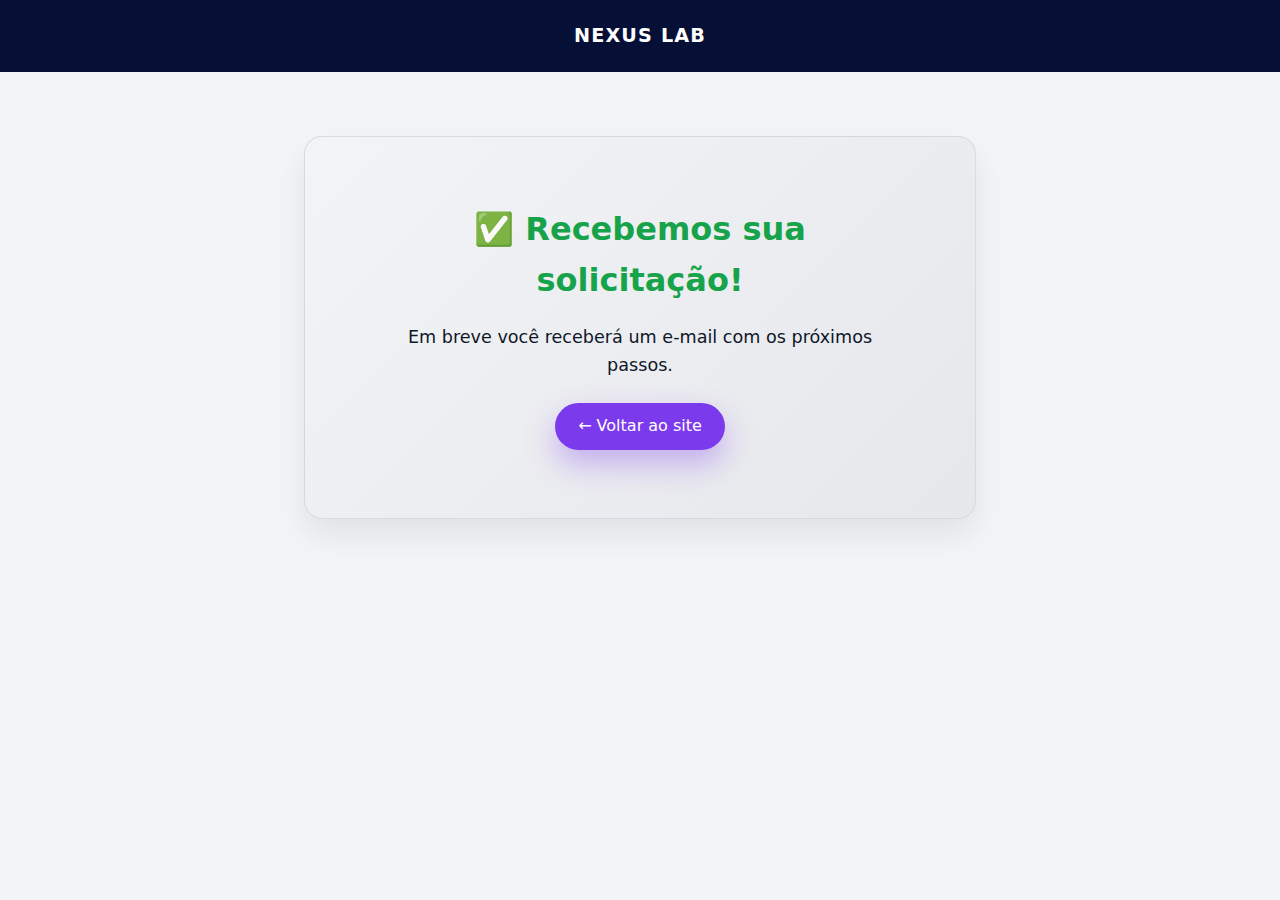
<file: contato-sucesso.html>
<!DOCTYPE html>
<html lang="pt-BR">
<head>
  <meta charset="UTF-8">
  <meta name="viewport" content="width=device-width, initial-scale=1.0">
  <title>Obrigado! - Nexus Lab</title>
  <link rel="stylesheet" href="style.css">
</head>
<body class="nc-body">
  <header class="nc-header nc-header-dark nc-header--contact">
    <div class="nc-container nc-header-inner nc-header-inner--center">
      <a href="index.html" class="nc-logo nc-logo-link">
        <span class="nc-logo-main">NEXUS</span>
        <span class="nc-logo-accent">LAB</span>
      </a>
    </div>
  </header>

  <main>
    <section class="nc-contact-section">
      <div class="nc-container">
        <div class="nc-contact-card">
          <div style="text-align: center; padding: 2rem;">
            <h1 style="color: #16a34a; margin-bottom: 1rem;">✅ Recebemos sua solicitação!</h1>
            <p style="font-size: 1.1rem; margin-bottom: 1.5rem;">
              Em breve você receberá um e-mail com os próximos passos.
            </p>
            <a href="index.html" class="nc-btn nc-btn-primary" style="font-size: 1rem;">
              ← Voltar ao site
            </a>
          </div>
        </div>
      </div>
    </section>
  </main>
</body>
</html>
</file>
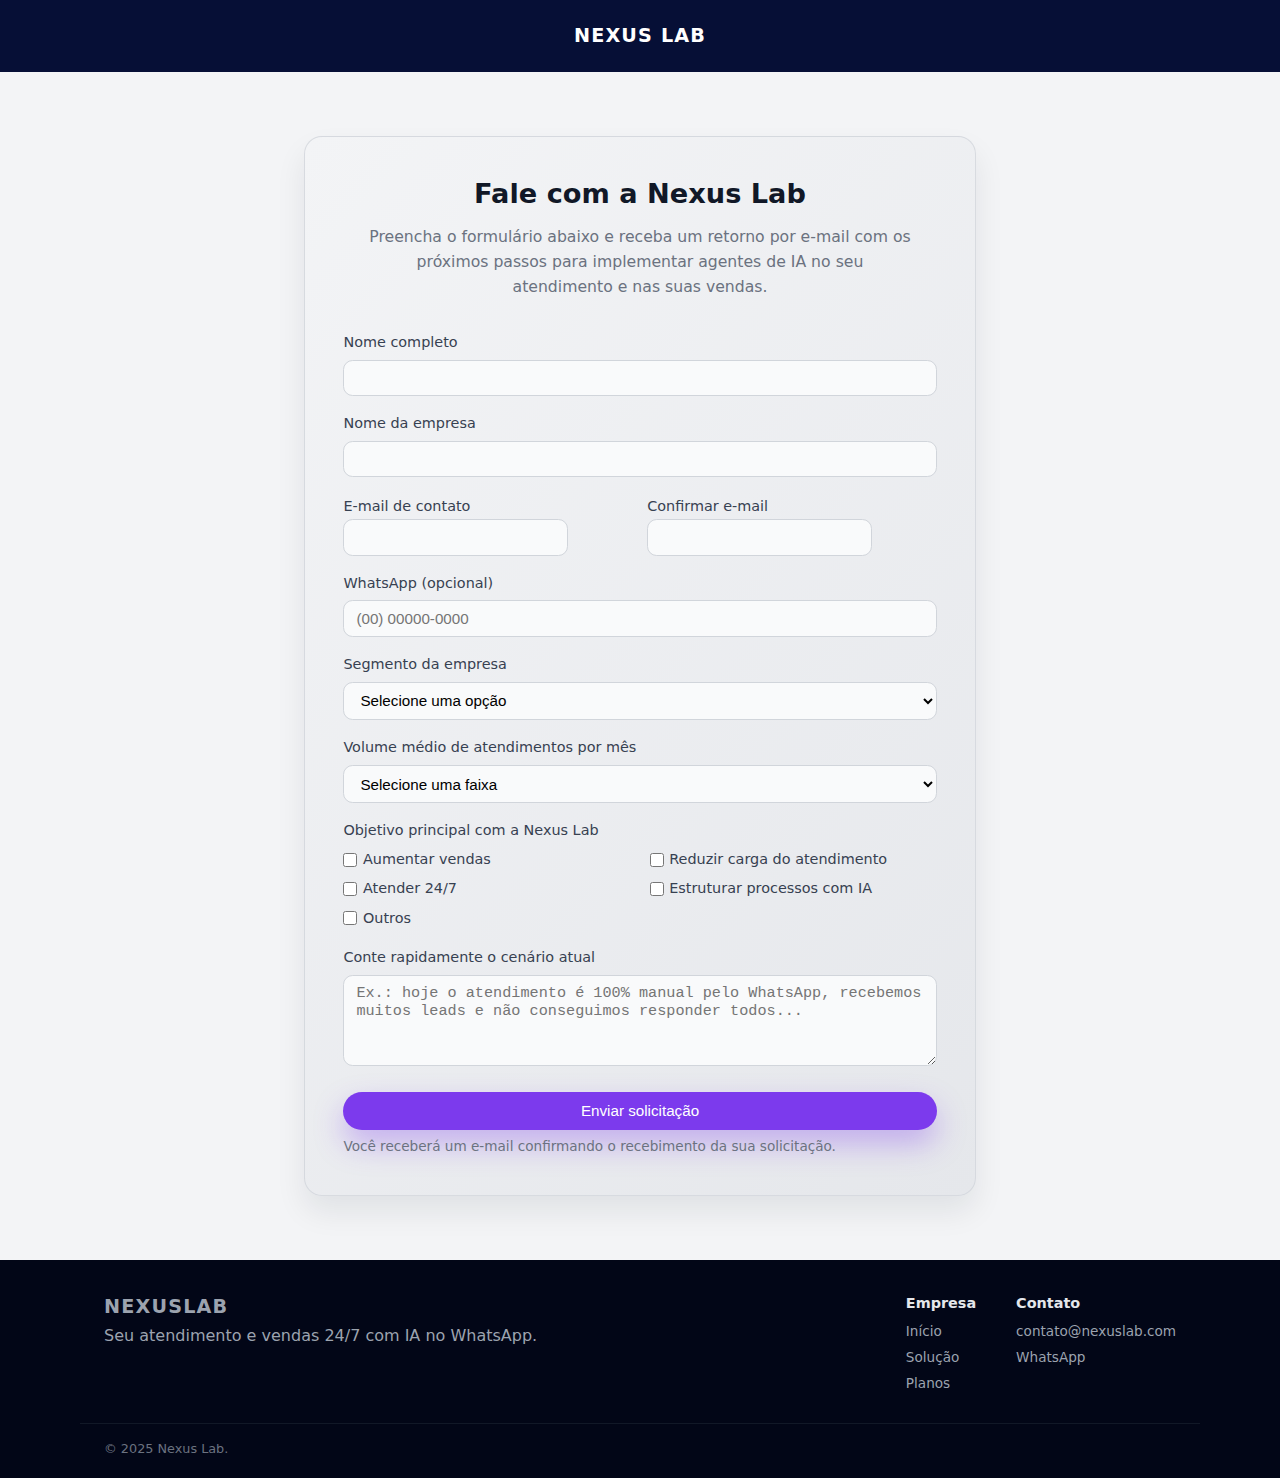
<file: contato.html>
<!DOCTYPE html>
<html lang="pt-BR">
<head>
  <meta charset="UTF-8" />
  <meta name="viewport" content="width=device-width, initial-scale=1.0" />
  <title>Fale com a Nexus Lab</title>
  <link rel="stylesheet" href="style.css" />
</head>
<body class="nc-body">
  <!-- Header igual ao da landing -->
  <header class="nc-header nc-header-dark nc-header--contact">
    <div class="nc-container nc-header-inner nc-header-inner--center">
      <a href="index.html" class="nc-logo nc-logo-link">
        <span class="nc-logo-main">NEXUS</span>
        <span class="nc-logo-accent">LAB</span>
      </a>
    </div>
  </header>

  <main>
    <section class="nc-contact-section">
      <div class="nc-container">
        <div class="nc-contact-card">
          <header class="nc-contact-header">
            <h1>Fale com a Nexus Lab</h1>
            <p>
              Preencha o formulário abaixo e receba um retorno por e-mail com os próximos passos
              para implementar agentes de IA no seu atendimento e nas suas vendas.
            </p>
          </header>

          <!-- FORMULÁRIO AJUSTADO PARA NETLIFY -->
          <form
            class="nc-contact-form"
            id="nc-contact-form"
            name="contato"
            method="POST"
            data-netlify="true"
            netlify-honeypot="bot-field"
            action="/contato-sucesso.html"
          >
            <!-- Campo obrigatório para Netlify identificar o form -->
            <input type="hidden" name="form-name" value="contato" />

            <!-- Honeypot anti-spam (não remover o name="bot-field") -->
            <p style="display:none">
              <label>
                Não preencha este campo:
                <input name="bot-field" />
              </label>
            </p>

            <!-- Nome -->
            <div class="nc-field">
              <label for="nome">Nome completo</label>
              <input type="text" id="nome" name="nome" required />
            </div>

            <!-- Empresa -->
            <div class="nc-field">
              <label for="empresa">Nome da empresa</label>
              <input type="text" id="empresa" name="empresa" required />
            </div>

            <!-- E-mail + confirmação -->
            <div class="nc-field nc-field-inline">
              <div>
                <label for="email">E-mail de contato</label>
                <input type="email" id="email" name="email" required />
              </div>
              <div>
                <label for="emailConfirmacao">Confirmar e-mail</label>
                <input
                  type="email"
                  id="emailConfirmacao"
                  name="emailConfirmacao"
                  required
                />
              </div>
            </div>

            <!-- WhatsApp -->
            <div class="nc-field">
              <label for="whatsapp">WhatsApp (opcional)</label>
              <input
                type="tel"
                id="whatsapp"
                name="whatsapp"
                placeholder="(00) 00000-0000"
              />
            </div>

            <!-- Segmento -->
            <div class="nc-field">
              <label for="segmento">Segmento da empresa</label>
              <select id="segmento" name="segmento" required>
                <option value="" disabled selected>Selecione uma opção</option>
                <option value="negocio-local">Negócio local</option>
                <option value="ecommerce">E-commerce</option>
                <option value="infoprodutos">Infoprodutos / Lançamentos</option>
                <option value="prestacao-servicos">Prestação de serviços</option>
                <option value="outro">Outro</option>
              </select>
            </div>

            <!-- Volume de atendimentos -->
            <div class="nc-field">
              <label for="volume">Volume médio de atendimentos por mês</label>
              <select id="volume" name="volume" required>
                <option value="" disabled selected>Selecione uma faixa</option>
                <option value="ate-200">Até 200 atendimentos</option>
                <option value="200-a-1000">De 200 a 1.000 atendimentos</option>
                <option value="acima-1000">Acima de 1.000 atendimentos</option>
              </select>
            </div>

            <!-- Objetivo -->
            <div class="nc-field">
              <span class="nc-field-label">Objetivo principal com a Nexus Lab</span>
              <div class="nc-checkbox-group">
                <label>
                  <input type="checkbox" name="objetivo" value="aumentar-vendas" />
                  Aumentar vendas
                </label>
                <label>
                  <input type="checkbox" name="objetivo" value="reduzir-atendimento" />
                  Reduzir carga do atendimento
                </label>
                <label>
                  <input type="checkbox" name="objetivo" value="atendimento-247" />
                  Atender 24/7
                </label>
                <label>
                  <input type="checkbox" name="objetivo" value="estruturar-processos" />
                  Estruturar processos com IA
                </label>
                <label>
                  <input type="checkbox" name="objetivo" value="outros" />
                  Outros
                </label>
              </div>
            </div>

            <!-- Cenário atual -->
            <div class="nc-field">
              <label for="cenario">Conte rapidamente o cenário atual</label>
              <textarea
                id="cenario"
                name="cenario"
                rows="4"
                placeholder="Ex.: hoje o atendimento é 100% manual pelo WhatsApp, recebemos muitos leads e não conseguimos responder todos..."
              ></textarea>
            </div>

            <!-- Mensagem de erro simples de e-mail -->
            <p class="nc-contact-error" id="nc-email-error" style="display:none">
              Os e-mails não coincidem. Verifique e tente novamente.
            </p>

            <!-- Botão -->
            <div class="nc-contact-actions">
              <button type="submit" class="nc-btn nc-btn-primary">
                Enviar solicitação
              </button>
              <p class="nc-contact-note">
                Você receberá um e-mail confirmando o recebimento da sua solicitação.
              </p>
            </div>

            <!-- Mensagem de sucesso (opcional, usada quando enviar via JS/AJAX) -->
            <p
              class="nc-contact-success"
              id="nc-contact-success"
              style="display:none"
            >
              Obrigado! Recebemos sua solicitação. Em breve você receberá um e-mail da Nexus Lab.
            </p>
          </form>
        </div>
      </div>
    </section>
  </main>

  <!-- Footer igual ao da landing -->
  <footer class="nc-footer">
    <!-- pode copiar exatamente o footer da index.html -->
    <div class="nc-container nc-footer-inner">
      <div>
        <div class="nc-logo">Nexus<span>Lab</span></div>
        <p>Seu atendimento e vendas 24/7 com IA no WhatsApp.</p>
      </div>
      <div class="nc-footer-columns">
        <div>
          <h4>Empresa</h4>
          <a href="index.html#topo">Início</a>
          <a href="index.html#suite">Solução</a>
          <a href="index.html#planos">Planos</a>
        </div>
        <div>
          <h4>Contato</h4>
          <a href="mailto:contato@nexuslab.com">contato@nexuslab.com</a>
          <a href="https://wa.me/5599999999999" target="_blank">WhatsApp</a>
        </div>
      </div>
    </div>
    <div class="nc-footer-bottom">
      <div class="nc-container">
        <p>© 2025 Nexus Lab.</p>
      </div>
    </div>
  </footer>

  <div class="nc-toast-container">
    <div class="nc-toast" id="nc-toast">
      <span class="nc-toast-icon" id="nc-toast-icon"></span>
      <span class="nc-toast-text" id="nc-toast-text"></span>
    </div>
  </div>

  <script src="script.js"></script>
</body>
</html>
</file>
<file: style.css>
:root {
  --nc-bg: #f3f4f6;
  --nc-bg-dark: #0f172a;
  --nc-card: #ffffff;
  --nc-border: #e5e7eb;
  --nc-text: #0f172a;
  --nc-muted: #6b7280;
  --nc-primary: #7c3aed;   /* roxo moderno */
  --nc-primary-soft: #ede9fe;
  --nc-radius-lg: 18px;
  --nc-radius-md: 14px;
  --nc-radius-sm: 10px;
  --nc-shadow-soft: 0 18px 40px rgba(15, 23, 42, 0.12);
  --nc-shadow-card: 0 16px 30px rgba(15, 23, 42, 0.08);
}

/* RESET SIMPLES */
*,
*::before,
*::after {
  box-sizing: border-box;
  margin: 0;
  padding: 0;
}

body {
  font-family: 'Inter', system-ui, -apple-system, BlinkMacSystemFont, sans-serif;
  color: var(--nc-text);
  background: var(--nc-bg);
  line-height: 1.6;
}

/* LAYOUT BASE */
.nc-container {
  width: 100%;
  max-width: 1120px;
  margin: 0 auto;
  padding: 0 1.5rem;
}

/* HEADER */
.nc-header {
  position: sticky;
  top: 0;
  z-index: 20;
  backdrop-filter: blur(18px);
  -webkit-backdrop-filter: blur(18px);
  background: rgba(148, 163, 184, 0.12);
  border-bottom: none;
  transition: background 0.25s ease, color 0.25s ease;
}

/* Logo e menu para fundo escuro */
.nc-logo-main,
.nc-logo-accent,
.nc-nav a {
  transition: color 0.25s ease;
}

.nc-header-dark .nc-logo-main,
.nc-header-dark .nc-logo-accent {
  color: #ffffff;
}

.nc-header-dark .nc-nav a {
  color: #e5e7eb;
}

/* Estado claro: quando o fundo é branco/clarinho */
.nc-header-light {
  background: rgba(249, 250, 251, 0.9);      /* quase branco */
}

/* Botão no header em fundo claro */
.nc-header-light .nc-btn-outline {
  background: rgba(255, 255, 255, 0.9);
  border-color: rgba(148, 163, 184, 0.6);
  color: #111827;                 /* texto preto/quase preto */
}

.nc-header-light .nc-btn-outline:hover {
  background: #ffffff;
  border-color: #111827;
  color: #111827;
}

.nc-header-light .nc-logo-main,
.nc-header-light .nc-logo-accent {
  color: #0f172a;                            /* texto escuro */
}

.nc-header-light .nc-nav a {
  color: #111827;
}

.nc-header-inner {
  display: flex;
  align-items: center;
  justify-content: space-between;
  height: 72px;
}

.nc-logo {
  font-weight: 700;
  font-size: 1.2rem;
  letter-spacing: 0.06em;
  text-transform: uppercase;
}

/* NEXUS branco, CONTACT roxo */
.nc-logo-main {
  color: #ffffff;
}

.nc-logo-accent {
  color: #ffffff;   /* CONTACT branco também */
}

/* Menu mais visível em cima do gradiente */
.nc-nav {
  display: flex;
  gap: 1.5rem;
  font-size: 0.95rem;
}

.nc-nav a {
  color: #e5e7eb;              /* claro */
  text-decoration: none;
  transition: color 0.2s ease;
  font-weight: 500;
}

.nc-nav a:hover {
  color: #ffffff;              /* branco no hover */
}


/* BOTÕES */
.nc-btn {
  display: inline-flex;
  align-items: center;
  justify-content: center;
  border-radius: 999px;
  font-weight: 500;
  font-size: 0.95rem;
  padding: 0.6rem 1.4rem;
  text-decoration: none;
  cursor: pointer;
  border: 1px solid transparent;
  transition: all 0.2s ease;
}

.nc-btn-primary {
  background: var(--nc-primary);
  color: #ffffff;
  box-shadow: 0 14px 30px rgba(124, 58, 237, 0.35);
}

.nc-btn-primary:hover {
  transform: translateY(-1px);
  box-shadow: 0 18px 40px rgba(124, 58, 237, 0.45);
}

.nc-btn-outline {
  border-color: rgba(226, 232, 240, 0.7);
  color: #f9fafb;
  background: rgba(15, 23, 42, 0.2);
}

.nc-btn-outline:hover {
  border-color: #ffffff;
  background: rgba(15, 23, 42, 0.35);
}


.nc-btn-outline:hover {
  border-color: var(--nc-primary);
  color: var(--nc-primary);
}

.nc-btn-ghost {
  background: transparent;
  color: var(--nc-text);
}

.nc-btn-ghost:hover {
  background: rgba(148, 163, 184, 0.15);
}

.nc-btn-full {
  width: 100%;
}

.nc-btn-large {
  padding: 0.9rem 2rem;
  font-size: 1rem;
}

.nc-hero .nc-container {
  padding-top: 120px;
}

.nc-hero-bg {
  position: absolute;
  inset: 0;
  background: linear-gradient(
    180deg,
    #020617 0%,        /* topo quase preto */
    #020617 12%,
    #030712 20%,
    #040816 32%,
    #020617 42%,
    #020617 52%,
    #05081b 60%,
    #020617 70%,
    #020617 80%,
    #020617 88%,
    #020617 92%,
    #020617 96%,
    #020617 100%
  ),
  radial-gradient(circle at 20% 10%, rgba(56, 189, 248, 0.16) 0, transparent 55%),
  radial-gradient(circle at 80% 30%, rgba(129, 140, 248, 0.18) 0, transparent 55%),
  radial-gradient(circle at 50% 90%, rgba(147, 51, 234, 0.20) 0, transparent 60%);
  opacity: 0.98;
  z-index: -1;
}

.nc-hero-grid {
  display: grid;
  grid-template-columns: minmax(0, 1.2fr) minmax(0, 1.1fr);
  gap: 3.5rem;
  align-items: center;
  color: #e5e7eb;
}

/* GARANTE QUE A HERO É O REFERENCIAL */
.nc-hero {
  position: relative;
  min-height: calc(100vh + 72px); /* ocupa a tela inteira + área do header */
  display: flex;
  align-items: center;
  padding: 4rem 0 4rem;
  margin-top: -72px;              /* puxa a hero para cima, atrás do header */
  overflow: hidden;
}


/* título flutuando sobre o robô */
.nc-hero-title {
  position: absolute;
  top: 10%;          /* ajusta a altura: mais alto ou mais baixo */
  left: 50%;
  transform: translateX(-50%);
  text-align: center;
  max-width: 720px;
  font-size: 2.8rem;
  line-height: 1.05;
  color: #ffffff;
}

/* subtítulo logo abaixo do título, centralizado */
.nc-hero-subtitle {
  position: absolute;
  top: 23%;              /* ajusta a altura para ficar logo abaixo do h1 */
  left: 50%;
  transform: translateX(-50%);
  text-align: center;
  max-width: 640px;
  font-size: 1.1rem;
  color: #e5e7eb;
  opacity: 0.9;
}

/* Botão roxo solto na hero */
.nc-hero-btn-whatsapp {
  position: absolute;
  top: 32%;          /* logo abaixo do subtítulo, ajuste fino aqui */
  left: 50%;         /* centraliza na horizontal */
  transform: translateX(-50%);
  padding: 0.9rem 2.4rem;
  font-size: 1rem;
}

/* Hover específico da hero – mantém o centro */
.nc-hero-btn-whatsapp:hover {
  transform: translateX(-50%) translateY(-1px);  /* combina X e Y */
  box-shadow: 0 18px 40px rgba(124, 58, 237, 0.45);
}

.nc-hero-whatsapp-card {
  position: absolute;
  top: 30%;
  right: 8%;
}

.nc-hero-metric-card {
  position: absolute;
  top: 78%;
  right: 28%;
}

/* Card extra, lado esquerdo do robô */
.nc-hero-secondary-card {
  position: absolute;
  top: 35%;      /* altura – ajuste fino se quiser */
  left: 10%;     /* entra na área vazia à esquerda */
}

/* Card sobreposto, embaixo e um pouco deslocado */
.nc-hero-layered-card {
  position: absolute;
  top: 50%;          /* abaixo do secundário */
  left: 20%;         /* um pouco mais para a direita */
  transform: translateY(8px);  /* cria sensação de sobreposição */
  z-index: 2;        /* fica por cima visualmente */
}

/* Pílulas horizontais (tipo Grammarly / executives) */
.nc-hero-pill {
  position: absolute;
  display: inline-flex;
  align-items: center;
  gap: 0.5rem;
  padding: 0.45rem 1.2rem;
  border-radius: 999px;

  background: linear-gradient(
    135deg,
    rgba(255, 255, 255, 0.14),
    rgba(15, 23, 42, 0.35)
  );
  border: 1px solid rgba(248, 250, 252, 0.65);
  backdrop-filter: blur(18px);
  -webkit-backdrop-filter: blur(18px);
  color: #f9fafb;
  font-size: 0.8rem;
  box-shadow: 0 18px 40px rgba(15, 23, 42, 0.45);
}

/* ícone dentro da pílula */
.nc-hero-pill-icon {
  width: 18px;
  height: 18px;
}

/* posição da pílula de cima */
.nc-hero-pill-top {
  top: 76%;
  right: 65%;
}

/* posição da pílula de baixo */
.nc-hero-pill-bottom {
  top: 68%;
  right: 10%;
}

/* Coluna vertical de ícones ao lado dos cards */
.nc-hero-vertical-icons {
  position: absolute;
  top: 35%;
  right: 60%;
  display: flex;
  flex-direction: column;
  gap: 0.4rem;

  padding: 0.6rem 0.45rem;
  border-radius: 999px;
  background: linear-gradient(
    180deg,
    rgba(255, 255, 255, 0.12),
    rgba(15, 23, 42, 0.45)
  );
  border: 1px solid rgba(248, 250, 252, 0.6);
  backdrop-filter: blur(20px);
  -webkit-backdrop-filter: blur(20px);
  box-shadow: 0 20px 45px rgba(15, 23, 42, 0.55);
}

/* botões individuais da coluna */
.nc-hero-icon-btn {
  width: 26px;
  height: 26px;
  border-radius: 999px;
  border: none;
  padding: 0;
  background: transparent;
  display: flex;
  align-items: center;
  justify-content: center;
  cursor: pointer;
}

.nc-hero-icon-btn img {
  width: 18px;
  height: 18px;
}

/* deixa os ícones bem próximos de branco */
.nc-hero-pill-icon,
.nc-hero-icon-btn img {
  filter: brightness(0) invert(1);
}

.nc-hero-cta .nc-btn-primary {
  padding: 0.9rem 2.4rem;
  font-size: 1rem;
}

.nc-hero-text h1 {
  font-size: 2.8rem;
  line-height: 1.05;
  margin-bottom: 1.2rem;
}

.nc-hero-text p {
  color: #e5e7eb;
  max-width: 32rem;
}

.nc-hero-actions {
  display: flex;
  gap: 1rem;
  margin: 1.8rem 0 1.2rem;
}

.nc-hero-subnote {
  font-size: 0.9rem;
  color: #cbd5f5;
}

/* HERO VISUAL */
.nc-hero-visual {
  display: flex;
  flex-direction: column;
  gap: 1.2rem;
}

.nc-hero-card {
  position: relative;
  border-radius: var(--nc-radius-lg);
  padding: 1rem 1.1rem;

  /* vidro translúcido */
  background: linear-gradient(
      135deg,
      rgba(255, 255, 255, 0.12),
      rgba(15, 23, 42, 0.40)
  );
  border: 1px solid rgba(248, 250, 252, 0.55);     /* linha fina clara */
  box-shadow: 0 24px 60px rgba(15, 23, 42, 0.55);  /* sombra mais suave e profunda */
  backdrop-filter: blur(22px);
  -webkit-backdrop-filter: blur(22px);
  overflow: hidden;
}

.nc-hero-card-main {
  min-height: 260px;
}

.nc-hero-card-header {
  display: flex;
  align-items: center;
  gap: 0.4rem;
  font-size: 0.85rem;
  color: #cbd5f5;
  margin-bottom: 0.8rem;
}

.dot {
  width: 9px;
  height: 9px;
  border-radius: 999px;
}

.dot-green {
  background: #22c55e;
}

.nc-hero-card-body {
  display: flex;
  flex-direction: column;
  gap: 0.55rem;
}

.nc-chat-bubble {
  max-width: 85%;
  padding: 0.55rem 0.75rem;
  border-radius: 14px;
  font-size: 0.9rem;
}

.nc-chat-bubble-user {
  align-self: flex-start;
  background: rgba(15, 23, 42, 0.9);
  border: 1px solid rgba(148, 163, 184, 0.4);
}

.nc-chat-bubble-bot {
  align-self: flex-end;
  background: linear-gradient(135deg, #8b5cf6, #6366f1);
  color: white;
}

.nc-hero-card-metric {
  align-self: flex-end;
  max-width: 220px;
}

.nc-metric-label {
  font-size: 0.8rem;
  color: #cbd5f5;
}

.nc-metric-value {
  font-size: 2.1rem;
  font-weight: 700;
}

.nc-metric-sub {
  font-size: 0.85rem;
  color: #e5e7eb;
}

/* TRUST BAR */
.nc-trust {
  padding: 1.8rem 0 1.4rem;
  background: #f9fafb;
  border-bottom: 1px solid var(--nc-border);
}

.nc-trust-inner {
  display: flex;
  flex-direction: column;
  gap: 0.9rem;
  align-items: center;
}

.nc-trust-title {
  font-size: 0.9rem;
  color: var(--nc-muted);
}

.nc-trust-logos {
  display: flex;
  gap: 2rem;
  flex-wrap: wrap;
  justify-content: center;
  font-size: 0.9rem;
  color: #4b5563;
}

.nc-trust-logos span {
  padding: 0.4rem 0.8rem;
  border-radius: 999px;
  border: 1px dashed #d1d5db;
  background: #ffffff;
}

/* Faixa de logos tipo Superhuman */
.nc-trusted {
  background: #f7f8fb;           /* mantém ideia de faixa clara */
  padding: 40px 0 48px;
}

.nc-trusted-inner {
  max-width: 1120px;             /* espaço nas laterais */
  margin: 0 auto;
  padding: 0 32px;               /* respiro lateral */
}

.nc-trusted-title {
  text-align: center;
  font-size: 20px;
  color: #6b7280;
  margin-bottom: 28px;
}

.nc-trusted-title strong {
  font-weight: 600;
  color: #4b5563;
}

.nc-trusted-logos {
  display: grid;
  grid-template-columns: repeat(8, minmax(0, 1fr));
  align-items: center;
  gap: 24px;
  background: #ffffff;
  border-radius: 18px;
  box-shadow: 0 14px 40px rgba(15, 23, 42, 0.12);
  padding: 18px 28px;
}

/* cada logo */
.nc-trusted-logos img {
  max-height: 40px;
  width: 100%;
  object-fit: contain;
  filter: grayscale(1);
  opacity: 0.85;
  transition: opacity 0.2s ease, filter 0.2s ease, transform 0.2s ease;
}

.nc-trusted-logos img:hover {
  filter: grayscale(0);
  opacity: 1;
  transform: translateY(-1px);
}

/* Responsivo */
@media (max-width: 1024px) {
  .nc-trusted-logos {
    grid-template-columns: repeat(4, minmax(0, 1fr));
    row-gap: 18px;
  }
}

@media (max-width: 640px) {
  .nc-trusted-inner {
    padding: 0 16px;
  }

  .nc-trusted-logos {
    grid-template-columns: repeat(2, minmax(0, 1fr));
    padding: 14px 18px;
  }

  .nc-trusted-title {
    font-size: 14px;
    margin-bottom: 20px;
  }
}

/* espaçamento extra abaixo do card de WhatsApp */
.nc-trusted-below-whatsapp {
  background: transparent;
  padding-top: 1.0rem;
  padding-bottom: 1.8rem;
}

/* variação que usa banner único */
.nc-trusted-logos-banner {
  display: block;
  width: 100%;
  padding: 0;              /* card branco já tem padding próprio */
  min-height: 0;           /* deixa a altura ser a da imagem */
}

.nc-trusted-logos.nc-trusted-logos-banner {
  position: relative;
  overflow: hidden;      /* corta qualquer coisa que passe do raio */
  border-radius: 24px;   /* mesmo raio dos outros cards */
  padding: 0;            /* sem padding interno */
  min-height: 150px;  
}

/* sobrescreve as regras antigas de logos para o banner */
.nc-trusted-logos-banner img {
  display: block;
  width: 100%;           /* encaixa na largura do card */
  height: 100%;          /* preenche verticalmente */
  object-fit: cover;     /* corta o excesso mantendo proporção */
  border-radius: 0;      /* raio vem do container, não da imagem */
  min-height: 150px;  
}

/* SEÇÃO GENÉRICA */
.nc-section-header {
  text-align: left;
  margin-bottom: 2.4rem;
}

.nc-section-header h2 {
  font-size: 2rem;
  margin-bottom: 0.6rem;
}

.nc-section-header p {
  color: var(--nc-muted);
  max-width: 32rem;
}

/* SUITE */
.nc-suite {
  padding: 4rem 0 3.5rem;
}

/* Card grande com 2 colunas */
.nc-suite-grid-single {
  display: grid;
  grid-template-columns: minmax(0, 1.4fr) minmax(0, 1fr);
  gap: 1.8rem;
  margin-bottom: 2rem;
}

/* Reaproveita o estilo dos cards da suite */
.nc-suite-chat-copy,
.nc-suite-chat-visual {
  background: var(--nc-card);
  border-radius: var(--nc-radius-lg);
  padding: 1.6rem 1.7rem;
  box-shadow: var(--nc-shadow-card);
  border: 1px solid rgba(209, 213, 219, 0.8);
}

/* Centraliza o card de conversa */
.nc-suite-chat-visual {
  display: flex;
  align-items: center;
  justify-content: center;
}

/* Card de conversa tipo WhatsApp */
.nc-whatsapp-card {
  width: 100%;
  max-width: 340px;
  background: radial-gradient(circle at 0% 0%, #4b5563 0, transparent 45%),
              radial-gradient(circle at 100% 100%, #6366f1 0, transparent 45%),
              #1f2937;
  border-radius: 22px;
  padding: 12px 14px 10px;
  box-shadow: 0 18px 40px rgba(15, 23, 42, 0.55);
  border: 1px solid rgba(148, 163, 184, 0.6);
  display: flex;
  flex-direction: column;
  gap: 8px;
  color: #e5e7eb;
  font-size: 0.86rem;
}

/* topo: “WhatsApp – Nexus Contact” */
.nc-whatsapp-header {
  display: flex;
  align-items: center;
  gap: 6px;
  font-size: 0.78rem;
  color: #d1d5db;
  opacity: 0.95;
  margin-bottom: 4px;
}

.nc-whatsapp-header-dot {
  width: 7px;
  height: 7px;
  border-radius: 999px;
  background: #22c55e;
  box-shadow: 0 0 6px rgba(34, 197, 94, 0.9);
}

/* área das mensagens */
.nc-whatsapp-messages {
  display: flex;
  flex-direction: column;
  gap: 6px;
}

/* bolhas */
.nc-whatsapp-bubble {
  max-width: 82%;
  padding: 6px 9px;
  border-radius: 16px;
  line-height: 1.35;
}

.nc-whatsapp-bubble.user {
  align-self: flex-start;
  background: rgba(15, 23, 42, 0.9);
  border-radius: 14px 14px 14px 4px;
}

.nc-whatsapp-bubble.bot {
  align-self: flex-end;
  background: linear-gradient(135deg, #8b5cf6, #6366f1);
  color: #f9fafb;
  border-radius: 14px 14px 4px 14px;
}

/* barra de digitando */
.nc-whatsapp-typing {
  display: none;
  align-self: flex-end;
  margin-top: 4px;
  padding: 4px 7px;
  border-radius: 999px;
  background: rgba(15, 23, 42, 0.9);
  border: 1px solid rgba(148, 163, 184, 0.6);
  gap: 4px;
  align-items: center;
}

.nc-whatsapp-typing.left {
  align-self: flex-start;
}

.nc-whatsapp-typing.right {
  align-self: flex-end;
}

.nc-btn-small {
  padding: 0.45rem 1.1rem;
  font-size: 0.85rem;
}

.nc-suite-flow-btn {
  margin-top: 1.8rem;
  width: 100%;
  display: inline-flex;
  align-items: center;
  justify-content: center;
  gap: 0.55rem;

  padding: 0.95rem 1.6rem;
  border-radius: 999px;

  background: linear-gradient(135deg, #ede9fe, #e0e7ff);
  border: 1px solid rgba(148, 163, 184, 0.6);
  color: #4b5563;
  font-size: 1rem;      /* maior */
  font-weight: 700;     /* negrito */
  text-align: center;
  box-shadow: 0 14px 30px rgba(148, 163, 184, 0.25);
  cursor: pointer;
  transition: transform 0.18s ease, box-shadow 0.18s ease, background 0.18s ease;
}


/* ícone “play/chat” simples usando pseudo-elemento */
.nc-suite-flow-btn::before {
  content: "▶";
  font-size: 0.8rem;
  color: #4c1d95;
}

/* hover mais destacado */
.nc-suite-flow-btn:hover {
  transform: translateY(-1px);
  box-shadow: 0 18px 40px rgba(148, 163, 184, 0.35);
  background: linear-gradient(135deg, #ddd6fe, #c7d2fe);
}

.nc-suite-note {
  margin-top: 1rem;
  padding: 0.8rem 1rem;
  border-radius: 999px;
  border: 1px dashed #e5e7eb;
  background: #f9fafb;
  display: flex;
  align-items: center;
  gap: 0.55rem;
  font-size: 0.85rem;
  color: #4b5563;
}

.nc-suite-note-dot {
  width: 8px;
  height: 8px;
  border-radius: 999px;
  background: #22c55e;
  box-shadow: 0 0 6px rgba(34, 197, 94, 0.7);
}

.nc-suite-note {
  display: none;
}

.nc-suite-note + .nc-suite-note {
  margin-top: 0.6rem;
}

.nc-whatsapp-dot {
  width: 4px;
  height: 4px;
  border-radius: 999px;
  background: #e5e7eb;
  animation: nc-dot 1s infinite ease-in-out;
}
.nc-whatsapp-dot:nth-child(2) { animation-delay: 0.15s; }
.nc-whatsapp-dot:nth-child(3) { animation-delay: 0.3s; }

@keyframes nc-dot {
  0%, 80%, 100% { transform: translateY(0); opacity: 0.4; }
  40% { transform: translateY(-3px); opacity: 1; }
}

/* Responsivo: empilha texto + conversa no mobile */
@media (max-width: 900px) {
  .nc-suite-grid-single {
    grid-template-columns: minmax(0, 1fr);
  }
}

.nc-suite-grid {
  display: grid;
  grid-template-columns: repeat(2, minmax(0, 1fr));
  gap: 1.8rem;
}

.nc-suite-item {
  background: var(--nc-card);
  border-radius: var(--nc-radius-lg);
  padding: 1.6rem 1.7rem;
  box-shadow: var(--nc-shadow-card);
  border: 1px solid rgba(209, 213, 219, 0.8);
}

.nc-suite-subtitle {
  color: var(--nc-muted);
  margin: 0.4rem 0 0.8rem;
  font-size: 0.92rem;
  color: #000000;
}

.nc-lead-strong {
  font-weight: 400;
  margin: 0.4rem 0 0.8rem;
}

.nc-suite-list {
  list-style: none;
  font-size: 0.92rem;
  color: #4b5563;
}

.nc-benefits-list {
  list-style: none;
  margin-top: 0.75rem;
  padding-left: 0;
  font-size: 0.95rem;
  color: #4b5563;
}

.nc-benefits-list li {
  position: relative;
  padding-left: 18px;      /* espaço para a bolinha */
}

.nc-benefits-list li + li {
  margin-top: 0.35rem;
}

/* bolinha roxa ao lado esquerdo */
.nc-benefits-list li::before {
  content: "";
  position: absolute;
  left: 0;
  top: 0.55em;
  width: 6px;
  height: 6px;
  border-radius: 999px;
  background: #8b5cf6;
  box-shadow: 0 0 6px rgba(139, 92, 246, 0.6);
}

/* bullets roxos ao lado esquerdo de cada item da lista do módulo WhatsApp */
.nc-suite-chat-copy .nc-suite-list {
  list-style: none;              /* remove o bullet padrão */
  padding-left: 0;
}

.nc-suite-chat-copy .nc-suite-list li {
  position: relative;
  padding-left: 18px;            /* espaço pro pontinho */
}

/* o pontinho roxo */
.nc-suite-chat-copy .nc-suite-list li::before {
  content: "";
  position: absolute;
  left: 0;
  top: 0.55em;                   /* centraliza verticalmente */
  width: 6px;
  height: 6px;
  border-radius: 999px;
  background: #8b5cf6;           /* roxo principal */
  box-shadow: 0 0 6px rgba(139, 92, 246, 0.6);
}

/* bolha que contém o QR */
/* QR menor dentro da bolha do bot */
.nc-whatsapp-qr {
  margin-top: 6px;
  display: inline-block;
  padding: 4px;
  border-radius: 10px;
  background: rgba(15, 23, 42, 0.85);
  border: 1px solid rgba(148, 163, 184, 0.7);
}

.nc-qr-placeholder {
  width: 70px;
  height: 70px;
  background: #ffffff;
  border-radius: 5px;
  box-shadow: 0 0 0 1px #111827 inset;
  position: relative;
  overflow: hidden;
}

.nc-qr-block {
  position: absolute;
  background: #111827;
}

.nc-qr-block.corner {
  width: 20px;
  height: 20px;
  box-shadow: 0 0 0 3px #ffffff inset;
}

.nc-suite-list li + li {
  margin-top: 0.4rem;
}

.nc-suite-tags {
  display: flex;
  flex-wrap: wrap;
  gap: 0.4rem;
  margin-top: 0.9rem;
}

.nc-suite-tags span {
  font-size: 0.75rem;
  padding: 0.25rem 0.6rem;
  border-radius: 999px;
  background: var(--nc-primary-soft);
  color: #4c1d95;
}

/* MÉTRICAS */
.nc-metrics-grid {
  display: grid;
  grid-template-columns: repeat(2, minmax(0, 1fr));
  gap: 0.75rem;
}

.nc-metric-card {
  background: #f9fafb;
  border-radius: var(--nc-radius-md);
  padding: 0.8rem 0.9rem;
  border: 1px solid #e5e7eb;
}

/* COMO FUNCIONA */
.nc-how {
  padding: 3.5rem 0 3.5rem;
}

.nc-how-grid {
  display: grid;
  grid-template-columns: minmax(0, 1.4fr) minmax(0, 1fr);
  gap: 2.5rem;
}

.nc-how-text p {
  color: var(--nc-muted);
  margin-bottom: 1.4rem;
}

.nc-steps {
  list-style: none;
  display: grid;
  gap: 0.95rem;
}

.nc-steps li {
  padding: 0.8rem 0.9rem;
  border-radius: var(--nc-radius-md);
  border: 1px solid #e5e7eb;
  background: #ffffff;
}

.nc-steps h4 {
  font-size: 1rem;
  margin-bottom: 0.2rem;
}

.nc-steps p {
  font-size: 0.9rem;
  color: #6b7280;
}

.nc-how-visual {
  display: flex;
  align-items: center;
}

.nc-how-card {
  background: linear-gradient(135deg, #0f172a, #1f2937);
  color: #e5e7eb;
  border-radius: var(--nc-radius-lg);
  padding: 1.6rem 1.7rem;
  box-shadow: var(--nc-shadow-soft);
  border: 1px solid rgba(148, 163, 184, 0.4);
}

.nc-how-tag {
  font-size: 0.8rem;
  text-transform: uppercase;
  letter-spacing: 0.1em;
  color: #a5b4fc;
  margin-bottom: 0.6rem;
}

.nc-how-card h3 {
  font-size: 1.3rem;
  margin-bottom: 0.6rem;
}

.nc-how-card ul {
  list-style: none;
  font-size: 0.92rem;
}

.nc-how-card li + li {
  margin-top: 0.35rem;
}

/* PLANOS */
.nc-plans {
  padding: 3.5rem 0 3.5rem;
}

.nc-plans-grid {
  display: grid;
  grid-template-columns: repeat(3, minmax(0, 1fr));
  gap: 1.5rem;
}

.nc-plan-card {
  background: #ffffff;
  border-radius: var(--nc-radius-lg);
  padding: 1.7rem 1.6rem;
  border: 1px solid #e5e7eb;
  box-shadow: var(--nc-shadow-card);
  display: flex;
  flex-direction: column;
  gap: 0.9rem;
}

.nc-plan-featured {
  border-color: var(--nc-primary);
  position: relative;
}

.nc-plan-badge {
  position: absolute;
  top: 1rem;
  right: 1.2rem;
  font-size: 0.75rem;
  padding: 0.25rem 0.6rem;
  border-radius: 999px;
  background: var(--nc-primary-soft);
  color: #4c1d95;
}

.nc-plan-price {
  font-size: 1.4rem;
  font-weight: 600;
}

.nc-plan-price span {
  font-size: 0.8rem;
  color: var(--nc-muted);
  font-weight: 400;
  margin-left: 0.3rem;
}

.nc-plan-sub {
  font-size: 0.9rem;
  color: var(--nc-muted);
}

.nc-plan-list {
  list-style: none;
  font-size: 0.9rem;
  color: #4b5563;
}

.nc-plan-list li + li {
  margin-top: 0.3rem;
}

.nc-about-section {
  padding: 4rem 0 3.5rem;
  background: #f9fafb;
}

.nc-about-header {
  display: flex;
  align-items: center;
  gap: 1.6rem;
  margin-bottom: 2.6rem;
}

.nc-about-logo-block {
  flex-shrink: 0;
}

.nc-about-logo {
  max-width: 250px;
  height: auto;
  filter: drop-shadow(0 18px 40px rgba(15, 23, 42, 0.25));
}

/* ============================
   Página de contato
============================ */
.nc-contact-section {
  padding: 4rem 0 4rem;
  background: #f3f4f6;
}

.nc-contact-section > .nc-container {
  max-width: 720px;
}

.nc-contact-card {
  background: linear-gradient(135deg, #f3f4f6, #e5e7eb);
  border-radius: var(--nc-radius-lg);
  box-shadow: var(--nc-shadow-card);
  border: 1px solid rgba(209, 213, 219, 0.8);
  padding: 2.2rem 2.4rem 2.3rem;
}

.nc-contact-header {
  text-align: center;
  margin-bottom: 2rem;
}

.nc-contact-header h1 {
  font-size: 1.7rem;
  margin-bottom: 0.5rem;
  color: #111827;
}

.nc-contact-header p {
  max-width: 34rem;
  margin: 0 auto;
  color: var(--nc-muted);
  font-size: 0.98rem;
}

/* Formulário */
.nc-contact-form {
  display: flex;
  flex-direction: column;
  gap: 1rem;
}

.nc-field {
  display: flex;
  flex-direction: column;
  gap: 0.35rem;
}

.nc-field label,
.nc-field .nc-field-label {
  font-size: 0.9rem;
  font-weight: 500;
  color: #374151;
}

.nc-field input,
.nc-field select,
.nc-field textarea {
  border-radius: 0.6rem;
  border: 1px solid #d1d5db;
  padding: 0.55rem 0.75rem;
  font-size: 0.95rem;
  outline: none;
  transition: border-color 0.16s ease, box-shadow 0.16s ease, background 0.16s ease;
  background: #f9fafb;
}

.nc-field input:focus,
.nc-field select:focus,
.nc-field textarea:focus {
  border-color: #6366f1;
  box-shadow: 0 0 0 1px rgba(99, 102, 241, 0.25);
  background: #ffffff;
}

/* E-mail + confirmação lado a lado no desktop */
.nc-field-inline {
  display: grid;
  grid-template-columns: repeat(2, minmax(0, 1fr));
  gap: 0.9rem;
}

/* Checkboxes objetivo */
.nc-checkbox-group {
  display: grid;
  grid-template-columns: repeat(2, minmax(0, 1fr));
  gap: 0.4rem 1.2rem;
  font-size: 0.9rem;
  color: #4b5563;
}

.nc-checkbox-group label {
  display: flex;
  align-items: center;
  gap: 0.35rem;
}

.nc-checkbox-group input[type="checkbox"] {
  width: 14px;
  height: 14px;
}

/* Ações */
.nc-contact-actions {
  margin-top: 0.6rem;
  display: flex;
  flex-direction: column;
  gap: 0.4rem;
}

.nc-contact-note {
  font-size: 0.85rem;
  color: #6b7280;
}

/* Mensagens */
.nc-contact-error {
  font-size: 0.85rem;
  color: #b91c1c;
}

.nc-contact-success {
  margin-top: 0.8rem;
  font-size: 0.9rem;
  color: #166534;
}

/* Responsivo */
@media (max-width: 720px) {
  .nc-contact-section > .nc-container {
    padding-inline: 1.25rem;
  }

  .nc-contact-card {
    padding: 1.8rem 1.6rem 2rem;
  }

  .nc-field-inline {
    grid-template-columns: minmax(0, 1fr);
  }

  .nc-checkbox-group {
    grid-template-columns: minmax(0, 1fr);
  }
}

.nc-logo-link {
  text-decoration: none;
}

/* Header da página de contato */
.nc-header--contact {
  background: #060f36; /* igual ao header principal */
}

.nc-header-inner--center {
  justify-content: center;
}


/* Timeline horizontal */
.nc-about-timeline {
  display: grid;
  grid-template-columns: repeat(3, minmax(0, 1fr));
  gap: 1.8rem;
  margin-bottom: 2.4rem;
}

.nc-about-card {
  background: var(--nc-card);
  border-radius: var(--nc-radius-lg);
  box-shadow: var(--nc-shadow-card);
  border: 1px solid rgba(209, 213, 219, 0.8);
  padding: 1.5rem 1.6rem;
  display: flex;
  flex-direction: column;
  gap: 1rem;
}

.nc-about-card-media {
  width: 100%;
  border-radius: 1rem;
  overflow: hidden;
  background: linear-gradient(135deg, #ede9fe, #e0f2fe);
  min-height: 180px;
}

.nc-about-lottie {
  width: 100%;
  height: 220px;       /* ajusta a altura que quiser */
}

.nc-about-card-body h3 {
  font-size: 1.05rem;
  margin-bottom: 0.4rem;
  color: #111827;
}

.nc-about-card-body h4 {
  font-size: 0.95rem;
  margin: 0.8rem 0 0.25rem;
  color: #4b5563;
}

.nc-about-card-body p {
  font-size: 0.93rem;
  color: #4b5563;
}

/* Lista de valores com bolinhas roxas brilhantes */
.nc-about-values-list {
  list-style: none;
  padding-left: 0;
  margin: 0.4rem 0 0.6rem;
  font-size: 0.9rem;
  color: #4b5563;
}

.nc-about-values-list li {
  position: relative;
  padding-left: 18px;
}

.nc-about-values-list li + li {
  margin-top: 0.25rem;
}

.nc-about-values-list li::before {
  content: "";
  position: absolute;
  left: 0;
  top: 0.55em;
  width: 6px;
  height: 6px;
  border-radius: 999px;
  background: #8b5cf6;
  box-shadow: 0 0 6px rgba(139, 92, 246, 0.7);
}

/* Destaques numéricos */
.nc-about-metrics {
  display: flex;
  flex-wrap: wrap;
  gap: 1.4rem;
  margin-bottom: 2.2rem;
}

.nc-about-metric {
  background: linear-gradient(135deg, #ede9fe, #e0e7ff);
  border-radius: 999px;
  padding: 0.7rem 1.4rem;
  display: inline-flex;
  align-items: baseline;
  gap: 0.4rem;
  border: 1px solid rgba(148, 163, 184, 0.6);
}

.nc-about-metric-number {
  font-weight: 700;
  color: #4c1d95;
}

.nc-about-metric-label {
  font-size: 0.9rem;
  color: #4b5563;
}

/* CTA final */
.nc-about-cta {
  display: flex;
  flex-wrap: wrap;
  align-items: center;
  justify-content: space-between;
  gap: 1rem;
  padding-top: 1.4rem;
  border-top: 1px solid rgba(209, 213, 219, 0.8);
}

.nc-about-cta p {
  font-size: 0.98rem;
  color: #111827;
}

/* Aproveita botão padrão se já existir .nc-btn .nc-btn-primary */
.nc-about-cta .nc-btn-primary {
  padding: 0.9rem 1.6rem;
  font-size: 0.95rem;
}

/* Responsivo */
@media (max-width: 960px) {
  .nc-about-header {
    flex-direction: column;
    align-items: flex-start;
  }

  .nc-about-timeline {
    grid-template-columns: minmax(0, 1fr);
  }
}

/* Toasts (mensagens flutuantes) */
.nc-toast-container {
  position: fixed;
  bottom: 1.5rem;
  right: 1.5rem;
  z-index: 50;
  pointer-events: none;
}

.nc-toast {
  pointer-events: auto;
  min-width: 260px;
  max-width: 360px;
  padding: 0.8rem 1rem;
  border-radius: 999px;
  box-shadow: 0 18px 40px rgba(15, 23, 42, 0.25);
  display: flex;
  align-items: center;
  gap: 0.6rem;
  font-size: 0.9rem;
  color: #f9fafb;
  transform: translateY(20px);
  opacity: 0;
  transition: opacity 0.25s ease, transform 0.25s ease;
}

.nc-toast--show {
  opacity: 1;
  transform: translateY(0);
}

.nc-toast--success {
  background: linear-gradient(135deg, #16a34a, #22c55e);
}

.nc-toast--error {
  background: linear-gradient(135deg, #b91c1c, #ef4444);
}

.nc-toast-icon {
  display: inline-flex;
  width: 22px;
  height: 22px;
  border-radius: 999px;
  align-items: center;
  justify-content: center;
  background: rgba(15, 23, 42, 0.18);
  font-size: 0.85rem;
}



/* FAQ */
.nc-faq {
  padding: 3.5rem 0 3.5rem;
}

.nc-faq h2 {
  margin-bottom: 1.6rem;
}

.nc-faq-list {
  display: grid;
  gap: 0.7rem;
}

.nc-faq details {
  background: #ffffff;
  border-radius: var(--nc-radius-md);
  border: 1px solid #e5e7eb;
  padding: 0.75rem 0.9rem;
}

.nc-faq summary {
  cursor: pointer;
  font-weight: 500;
  list-style: none;
}

.nc-faq summary::-webkit-details-marker {
  display: none;
}

.nc-faq p {
  margin-top: 0.4rem;
  font-size: 0.9rem;
  color: #4b5563;
}

/* CTA FINAL */
.nc-cta {
  padding: 3rem 0 3.2rem;
  background: radial-gradient(circle at 0% 0%, #7c3aed 0, transparent 45%),
              radial-gradient(circle at 100% 100%, #6366f1 0, transparent 45%),
              #111827;
  color: #e5e7eb;
}

.nc-cta-inner {
  display: flex;
  align-items: center;
  justify-content: space-between;
  gap: 1.5rem;
}

.nc-cta h2 {
  font-size: 1.8rem;
  margin-bottom: 0.5rem;
}

.nc-cta p {
  color: #cbd5f5;
}

/* FOOTER */
.nc-footer {
  background: #020617;
  color: #9ca3af;
  padding-top: 2rem;
}

.nc-footer-inner {
  display: flex;
  justify-content: space-between;
  gap: 2.5rem;
  padding-bottom: 1.8rem;
  border-bottom: 1px solid #111827;
}

.nc-footer-columns {
  display: flex;
  gap: 2.5rem;
}

.nc-footer h4 {
  font-size: 0.9rem;
  margin-bottom: 0.4rem;
  color: #e5e7eb;
}

.nc-footer a {
  display: block;
  font-size: 0.85rem;
  color: #9ca3af;
  text-decoration: none;
  margin-top: 0.25rem;
}

.nc-footer a:hover {
  color: #e5e7eb;
}

.nc-footer-bottom {
  padding: 0.9rem 0 1.2rem;
  font-size: 0.8rem;
  color: #6b7280;
}

/* ANIMAÇÕES DE ENTRADA */
.nc-animate {
  opacity: 0;
  transform: translateY(18px);
  transition: opacity 0.6s ease, transform 0.6s ease;
}

.nc-animate.nc-animate-visible {
  opacity: 1;
  transform: translateY(0);
}

.nc-animate-delay {
  opacity: 0;
  transform: translateY(24px);
  transition: opacity 0.7s ease 0.1s, transform 0.7s ease 0.1s;
}

.nc-animate-delay.nc-animate-visible {
  opacity: 1;
  transform: translateY(0);
}

/* RESPONSIVO */
@media (max-width: 960px) {
  .nc-hero-grid {
    grid-template-columns: minmax(0, 1fr);
  }

  .nc-hero-visual {
    order: -1;
  }

  .nc-suite-grid {
    grid-template-columns: minmax(0, 1fr);
  }

  .nc-how-grid {
    grid-template-columns: minmax(0, 1fr);
  }

  .nc-plans-grid {
    grid-template-columns: minmax(0, 1fr);
  }

  .nc-cta-inner {
    flex-direction: column;
    align-items: flex-start;
  }

  .nc-footer-inner {
    flex-direction: column;
  }
}

@media (max-width: 720px) {
  .nc-header-inner {
    gap: 1rem;
  }

  .nc-nav {
    display: none; /* simplificar no mobile por enquanto */
  }

  .nc-hero-text h1 {
    font-size: 2.2rem;
  }
}

/* Camada do robô no fundo da hero */
.nc-hero-robot {
  position: absolute;
  inset: 0;
  pointer-events: none;          /* não atrapalha cliques */
  display: flex;
  align-items: flex-end;         /* encosta embaixo */
  justify-content: center;       /* centralizado como o homem do Superhuman */
  z-index: -0;                   /* acima do .nc-hero-bg (z-index:-1), abaixo do conteúdo (z-index padrão 0) */
}

.nc-hero-robot img {
  max-width: 600px;              /* ajusta o tamanho do robô */
  width: 35vw;                   /* responsivo */
  transform: translateY(0px);   /* empurra um pouco para baixo, como na referência */
  object-fit: contain;
  filter: drop-shadow(0 24px 60px rgba(15, 23, 42, 0.9));
  opacity: 0.95;
}

.nc-cursor-trail {
  position: fixed;
  inset: 0;
  pointer-events: none;
  z-index: 9999;
}

/* bolinha individual */
.nc-cursor-dot {
  position: absolute;
  width: 10px;
  height: 10px;
  border-radius: 999px;
  background: radial-gradient(circle, #ffffff, rgba(255, 255, 255, 0));
  box-shadow: 0 0 20px rgba(255, 255, 255, 0.9);
  opacity: 0.9;
  transform: translate(-50%, -50%);
}

/* ============================
   Resultados em números
   ============================ */

.nc-results-section {
  padding: 3rem 0 3.2rem;
  background: #f3f4f6;
}

.nc-results-section > .nc-container {
  background: linear-gradient(135deg, #f3f4f6, #e5e7eb);
  border-radius: var(--nc-radius-lg);
  box-shadow: var(--nc-shadow-card);
  border: 1px solid rgba(209, 213, 219, 0.8);
  padding: 2rem 2.4rem 2.3rem;
}

.nc-results-header {
  text-align: center;
  max-width: 520px;
  margin: 0 auto 1.8rem;
}

.nc-results-header h3 {
  font-size: 1.6rem;
  margin-bottom: 0.3rem;
}

/* Carrossel */

.nc-results-carousel {
  display: flex;
  align-items: center;
  gap: 1.2rem;
}

.nc-results-track {
  position: relative;
  flex: 1;
  height: 580px;             /* altura fixa do trilho */
  overflow: hidden;
}

/* Slides */

.nc-results-slide {
  position: absolute;
  top: 0;
  left: 50%;
  width: 33.333%;
  transform: translateX(-50%) scale(0.94);
  opacity: 0;
  filter: blur(0.7px);
  transition:
    transform 0.35s ease,
    opacity 0.35s ease,
    filter 0.35s ease;
  pointer-events: none;
}

.nc-results-slide--left {
  transform: translateX(-150%) scale(0.94);
  opacity: 0.5;
}

.nc-results-slide--center {
  transform: translateX(-50%) scale(1);
  opacity: 1;
  filter: blur(0);
  pointer-events: auto;
}

.nc-results-slide--right {
  transform: translateX(50%) scale(0.94);
  opacity: 0.5;
}

/* Card interno */

.nc-results-card {
  background: #ffffff;
  border-radius: var(--nc-radius-lg);
  box-shadow: var(--nc-shadow-card);
  border: 1px solid rgba(209, 213, 219, 0.8);
  padding: 1.4rem 1.6rem 1.6rem;
  display: flex;
  flex-direction: column;
  gap: 0.75rem;
  height: 100%;
}

.nc-results-title {
  font-size: 0.98rem;
  font-weight: 600;
  color: #111827;
}

/* “Gráfico” simples */

.nc-results-graph {
  position: relative;
  height: 350px;
  border-radius: 14px;
  background: linear-gradient(180deg, #f3f4ff 0%, #ffffff 70%);
  overflow: hidden;
}

.nc-results-lottie {
  position: absolute;
  inset: 40px 40px 80px 40px; /* top right bottom left */
  top: 70%;
  left: 50%;
  transform: translate(-50%, -50%) scale(13.0);
}

.nc-results-text {
  font-size: 0.9rem;
  color: #6b7280;
}

/* Setas */

.nc-results-arrow {
  border: none;
  background: rgba(15, 23, 42, 0.06);
  color: #111827;
  width: 40px;
  height: 40px;
  border-radius: 999px;
  display: inline-flex;
  align-items: center;
  justify-content: center;
  cursor: pointer;
  transition: background 0.18s ease, transform 0.18s ease, box-shadow 0.18s ease;
  font-size: 1.1rem;
}

.nc-results-arrow:hover {
  background: rgba(15, 23, 42, 0.12);
  transform: translateY(-1px);
  box-shadow: 0 10px 24px rgba(15, 23, 42, 0.18);
}

/* Responsivo: 1 slide por vez no mobile */

@media (max-width: 960px) {
  .nc-results-track {
    height: 260px;
  }
  .nc-results-slide {
    width: 80%;
  }
}
</file>
